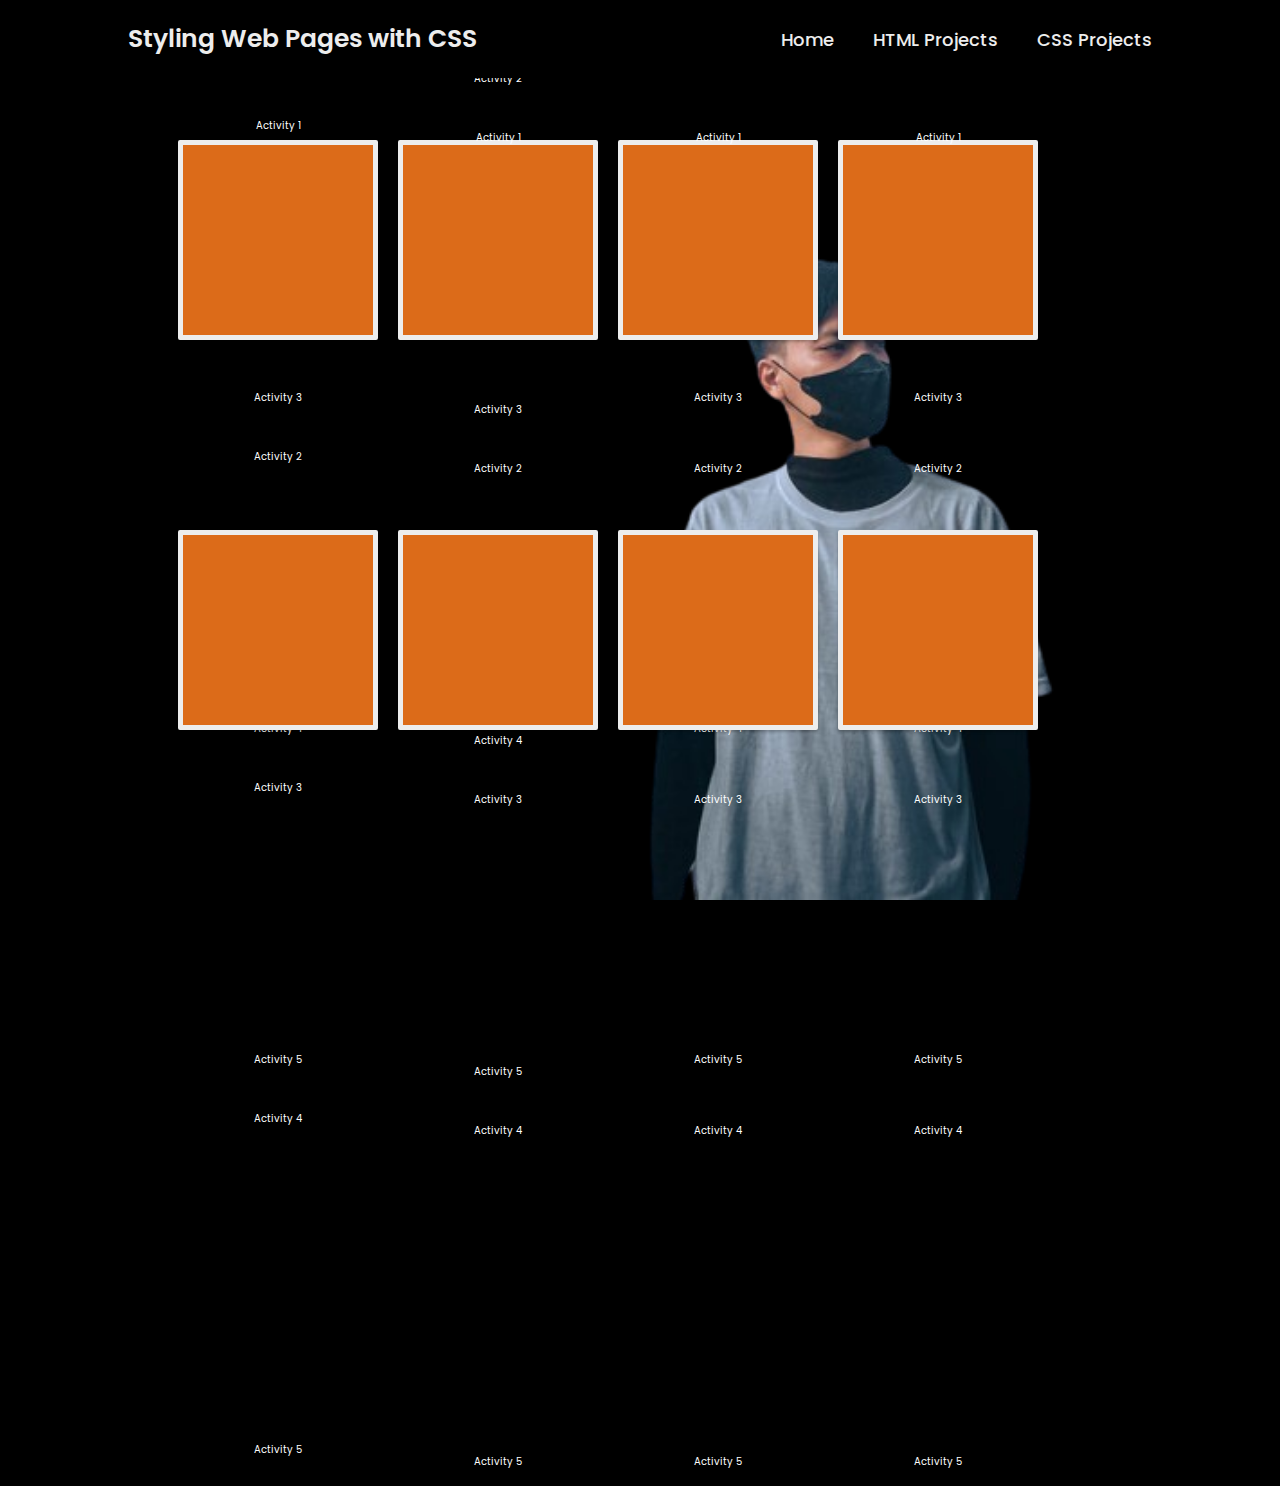
<file: cssprojects copy.html>
<!DOCTYPE html>
    <html>
        <head>
            <meta charset="UTF-8">
        <meta http-equiv="X-UA-Compatible" content="IE-Edge">
        <meta name="viewport" content="width-device-width, initial-scale=1.0">
        <link rel="stylesheet" href="styles.css">
        <link href='https://unpkg.com/boxicons@2.1.4/css/boxicons.min.css' rel='stylesheet'>
        </head>
<body>
    <header class="header">
        <a href=# class="logo">Styling Web Pages with CSS</a>

        <nav class="navbar">
            <a href="index.HTML">Home</a>
            <a href="htmlprojects.html">HTML Projects</a>
            <a href="cssprojects.html">CSS Projects</a>
           
        </nav>
    </header>
    <div class="container">
 

      <div class="card">
  <h3>CSS Border Activity</h3>
  <p><a href="cssfiles/CSS Border/CSSBorder_1.html">Activity 1</a></p>
  <p><a href="cssfiles/CSS Border/CSSBorder_2.html">Activity 2</a></p>
  <p><a href="cssfiles/CSS Border/CSSBorder_3.html">Activity 3</a></p>
  <p><a href="cssfiles/CSS Border/CSSBorder_4.html">Activity 4</a></p>
  <p><a href="cssfiles/CSS Border/CSSBorder_5.html">Activity 5</a></p>
</div>

<div class="card">
  <h3>Css Box Model Activity</h3>
  <p><a href="cssfiles/CSS BOXMODEL/Css_1.html">Activity 1</a></p>
  <p><a href="cssfiles/CSS BOXMODEL/css_2.html">Activity 2</a></p>
  <p><a href="cssfiles/CSS BOXMODEL/Css_3.html">Activity 3</a></p>
  <p><a href="cssfiles/CSS BOXMODEL/Css_4.html">Activity 4</a></p>
  <p><a href="cssfiles/CSS BOXMODEL/css_5.html">Activity 5</a></p>
</div>

<div class="card">
  <h3>Css Fonts Activity</h3>
  <p><a href="cssfiles/CSS Fonts/CSSfontweb_1.html">Activity 1</a></p>
  <p><a href="cssfiles/CSS Fonts/CssFontweb_2.html">Activity 2</a></p>
  <p><a href="cssfiles/CSS Fonts/Cssfonotweb_3.html">Activity 3</a></p>
  <p><a href="cssfiles/CSS Fonts/Csssfontweb_4.html">Activity 4</a></p>
  <p><a href="cssfiles/CSS Fonts/CSSfontweb_5.html">Activity 5</a></p>
</div>

<div class="card">
  <h3>CSS Border Activity</h3>
  <p><a href="cssfiles/CSS modifying font size/cssFont_1.html">Activity 1</a></p>
  <p><a href="cssfiles/CSS modifying font size/cssFont_2.html">Activity 2</a></p>
  <p><a href="cssfiles/CSS modifying font size/cssFont_3.html">Activity 3</a></p>
  <p><a href="cssfiles/CSS modifying font size/cssfont_4.html">Activity 4</a></p>
  <p><a href="cssfiles/CSS modifying font size/cssFont_5.html">Activity 5</a></p>
</div>
 
<div class="card">
    <h3>Css Lay-out Activity</h3>
    <p><a href="cssfiles/css Layout/Csslayout_1.html">Activity 1</a></p>
    <p><a href="cssfiles/css Layout/csslayout_2.html">Activity 2</a></p>
    <p><a href="cssfiles/css Layout/csslayout_3.html">Activity 3</a></p>
    <p><a href="cssfiles/css Layout/csslayout_4.html">Activity 4</a></p>
    <p><a href="cssfiles/css Layout/csslayout_5.html">Activity 5</a></p>
    </div>

    <div class="card">
      <h3>Css modifying font size Activity</h3>
      <p><a href="cssfiles/CSS Fonts/CSSfontweb_1.html">Activity 1</a></p>
      <p><a href="cssfiles/CSS Fonts/CssFontweb_2.html">Activity 2</a></p>
      <p><a href="cssfiles/CSS Fonts/Cssfonotweb_3.html">Activity 3</a></p>
      <p><a href="cssfiles/CSS Fonts/Csssfontweb_4.html">Activity 4</a></p>
      <p><a href="cssfiles/CSS Fonts/cssFonts_5.html">Activity 5</a></p>
      </div>

      <div class="card">
        <h3>css Selectors Activity</h3>
        <p><a href="cssfiles/CSS Selectors/CSS2_1.html">Activity 1</a></p>
        <p><a href="cssfiles/CSS Selectors/CSS2_2.html">Activity 2</a></p>
        <p><a href="cssfiles/CSS Selectors/CSS2_3.html">Activity 3</a></p>
        <p><a href="cssfiles/CSS Selectors/CSS2_4.html">Activity 4</a></p>
        <p><a href="cssfiles/CSS Selectors/CSS2_5.html">Activity 5</a></p>
        </div>

        <div class="card">
          <h3>CSS Backgrounds Activity</h3>
          <p><a href="cssfiles/CSSbackground color/cssbackcolor_1.html">Activity 1</a></p>
          <p><a href="cssfiles/CSSbackground color/cssbackImage_2.html">Activity 2</a></p>
          <p><a href="cssfiles/CSSbackground color/cssbackImage_3.html">Activity 3</a></p>
          <p><a href="cssfiles/CSSbackground color/cssbackImage_4.html">Activity 4</a></p>
          <p><a href="cssfiles/CSSbackground color/cssbackImage_5.html">Activity 5</a></p>
          </div>
</div>
          
</body>
 </html>
</file>
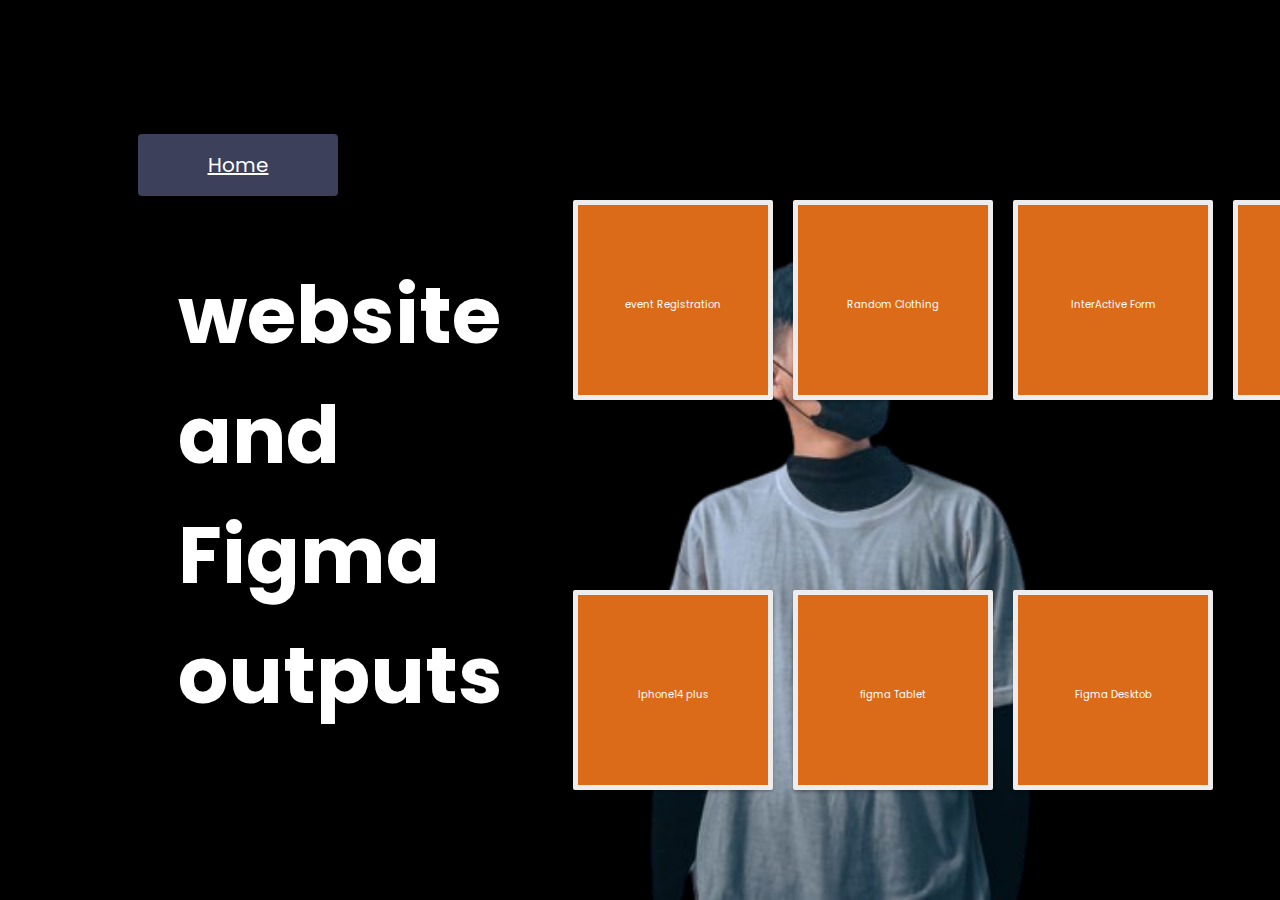
<file: projects.html>
<!DOCTYPE html>
    <html>
        <head>
            <meta charset="UTF-8">
        <meta http-equiv="X-UA-Compatible" content="IE-Edge">
        <meta name="viewport" content="width-device-width, initial-scale=1.0">
        <link rel="stylesheet" href="styles.css">
        <link href='https://unpkg.com/boxicons@2.1.4/css/boxicons.min.css' rel='stylesheet'>
        </head>
<body>
    <header class="header">
       <button>
        <a href="index.html">Home</a>
       </button>
        
        </nav>
    </header>
    <div class="container">
 <h1>website and Figma outputs</h1>
        <div class="container">
            <div class="card">
                <a href="https://renantelirio.github.io/eventreserve/?fbclid=IwZXh0bgNhZW0CMTAAAR0zvpTw9n7whWWHKfm4fPmLBuC_08u7o5WyQGE6s-DG08apHSnQ4jFCOok_aem_AVokEml8k-Lk5BA52aaKw-d4kFjtzHdQfm8MOQKZVc5QwMt0NhUAFEnFAj13xshX0TxK_SbfoNJzzQbarXKO7Nxr">event Registration</a>
            </div>
            <div class="card">
              <a href="https://renantelirio.github.io/prod-ecomerce/?fbclid=IwZXh0bgNhZW0CMTAAAR10w5E96fTebwtRqIztK5uW4MW1Khs-8Uny0BtJ8NQ8EWm1af65NMw1o0A_aem_AVru8SSYNQouNWezI1MzTfeivGE0TQ9gJUScY-WjNT7P7MaCzM2K5LrcdIdb-ETO4-aZ1iQwhPtkQ8qubSEAGTa5">Random Clothing</a>
            </div>
            <div class="card">
                <a href="https://renantelirio.github.io/form-validation/?fbclid=IwZXh0bgNhZW0CMTAAAR1kwC_IsO_KIHWcBiYbdZyCEWySZnCR5woRts6ulYOGK8am2Y1xipan0_Q_aem_AVoK5krtIiU8B5KiW6dMhxlX-BwB8eGDIAteAH_1XDvKXElEHWIK7khDXd_igiNOkHjYQxEgHcwPUBD9jqyfw8Mb">InterActive Form</a>
            </div>

            <div class="card">
                <a href="https://renantelirio.github.io/image-slider/?fbclid=IwZXh0bgNhZW0CMTAAAR0Jqalvk9so0fEfNVXXAQdbdijAFhj-oANuAncIEJxGp0LBfPxezbImWXk_aem_AVqZhLVO9xTxso0R55S7Dupk12nTR3x2UOxerKg5EhGbOoKvKNvKH5c0w2eoBJ3qSeZP5JR_lq26mk9TUbj3AIVs">Image Slider</a>
            </div>
            <div class="card">
                <a href="https://www.figma.com/proto/DCYBZf2iiCuFMylXXW3YEM/Untitled?page-id=0%3A1&node-id=1-14&viewport=301%2C-112%2C0.21&t=cqRL2wOv7YQujsnZ-1&scaling=scale-down&starting-point-node-id=1%3A14">Iphone14 plus </a>
            </div>
            <div class="card">
                <a href="https://www.figma.com/proto/5IzTzrEIvB1OnLIqMg0fsz/Untitled?page-id=0%3A1&node-id=14-5&viewport=-212%2C-24%2C0.19&t=qKvN7lU4r3hK8AbG-1&scaling=scale-down&starting-point-node-id=14%3A5">figma Tablet</a>
            </div>
            <div class="card">
                <a href="https://www.figma.com/proto/tXYu0ayuZwqSjBNHoec3NA/Untitled?page-id=0%3A1&node-id=10-71&viewport=113%2C168%2C0.05&t=LEDaO10PvaDlmEMt-1&scaling=scale-down&starting-point-node-id=10%3A3">Figma Desktob</a>
            </div>
        </div>

                 
      
          
</body>
 </html>
</file>
<file: styles.css>
@import url('https://fonts.googleapis.com/css2?family=Poppins:wght@300;400;500;600;700;800;900&display=swap');
    * {
        margin:0;
        padding:0;
        box-sizing: border-box;
        font-family: 'Poppins', sans-serif;
    }
.home{
  height: 100vh;
  background: url('code.jpg') no-repeat;
  background-size: cover;
  background-position: center;
  background-attachment: fixed;
  display: flex;
  align-items: center;
  padding: 0 10px;
}
.home-content{
  max-width: 600px;
}
.home-content h1{
  position: center;
  font-size: 56px;
  font-weight: 700;
  line-height: 1.2;
  color: goldenrod;
}
header :hover{
  transform: scale(1.06);
  animation-delay: 2s;
}
.home-content h1::before{
  content: '';
  position: absolute;
  top: 0;
  right: 0;
  width: 100%;
  height: 100%;
  animation: ShowRight 1s ease forwards;
  background: transparent;
  animation-delay: 10s;
}
.home-content h3{
  position: relative;
  font-size: 32px;
  font-weight: 700;
  color: white;
}
.home-content p{
  position: relative;
  font-size: 16px;
  margin: 20px 0 40px;
  color: white;
}
.header{
position: fixed;
outline: orange;
outline-width: 10vh;
  top: 0;
  left: 0;
  width: 100%;
  padding: 20px 10%;
  background: black;
  display: flex;
  justify-content: space-between;
  align-items: center;
  z-index: 100;
}
header a{
    font: arial;
    color: #FFFFFF;
    font-size: 20px;
}
body {
  background-image:url(photo/ren-removebg-preview.png);
  background-repeat: no-repeat;
  background-color: #000000;
  background-size: 100vh;
  height: 500px; 
  background-attachment: fixed;
  background-position: right;
  display:flex;
  padding: 0 10%;
}
.logo{
  font-size: 25px;
  color: #ededed;
  text-decoration: none;
  font-weight: 600;
}
.navbar a{
font-size: 18px;
color: #ededed;
text-decoration: none;
font-weight: 500;
margin-left: 35px;
}
.navbar a:hover{
color: #00abf0;
}
.card{
 display: inline-block;
 padding: 20px;
 border: 5px solid #ededed;
 border-radius: 5px;
 box-shadow: 0.1rem 0.1rem black;
 transition: all.3s ease;
 overflow: visible;
 width: 200px;
 height: 280px;
 margin: 10px 10px 10px 24px;
 background-color: black;
 
}
.card h3{
  font-family: 'poppins', sans-serif;
  font-weight: lighter;
  color: #ededed;
  text-align: center;
  font-size: 15px;
}

.card a{
  text-decoration: none;
  color: white;
  font-family: 'poppins';
  font-size: 10px;
}
.card p{
  text-align: center;
  margin-top: 5px;
}
.card:hover {
  border-color: #008bf8;
 box-shadow: 0 4px 18px 0 rgba(0, 0, 0, 0.25);
  transform: scale(1.04) rotate(1deg);
}
.container{
  height: 90vh;
  display: grid;
  grid-template-columns: repeat(2, 1fr);
  padding: 30px 20px;
  grid-column-gap: 20px;
  grid-row-gap: 30px;
}

.container .card{
  grid-template-columns:(4, 1fr);
  gap:5em;
  display: grid;
  place-content: center;
}
.logo ::before{
  content: '';
  position: absolute;
  top: 0%;
  right: 0;
  width: 100%;
  height: 100%;
  animation: showright 1s ease forwards;
  animation-delay: .4s;
}
.home-content h1{
  transform: scale(1.06);
}
.home-content h3::before{
  content: '';
  position: absolute;
  top: 0;
  right: 0;
  width: 100%;
  height: 100%;
  animation: showright 1s ease forwards;
  animation-delay: 5s;
}
.home-content::before{
  content: '';
  position: absolute;
  top: 0;
  right: 0;
  width: 100%;
  height: 100%;
  animation: showright 1s ease forwards;
  animation-delay: 1s;
}
button {
    display: inline-block;
    border-radius: 4px;
    background-color: #3d405b;
    border: none;
    color: #FFFFFF;
    text-align: center;
    font-size: 17px;
    padding: 16px;
    width: 200px;
    transition: all 0.5s;
    cursor: pointer;
    margin: 10px;
    position: absolute;
    margin-top: 300px;
    a{
        color: #FFFFFF;
    }
   }
   
   button a {
    cursor: pointer;
    display: inline-block;
    position: relative;
    transition: 0.5s;
   }
   
   button a:after {
    content: '»';
    position: absolute;
    opacity: 0;
    top: 0;
    right: -15px;
    transition: 0.5s;
    color: orange;
   }
   
   button:hover a {
    padding-right: 15px;
   }
   
   button:hover a:after {
    opacity: 1;
    right: 0;
   }
   .container {
    display: flex;
    align-items: center;
    justify-content: center;
    margin: 30px;
  }
  
  .card {
    margin: 0%;
    background: #DC6B19;
    width: 200px;
    height: 200px;
    box-shadow: 0 2px 3px 0px rgba(0, 0, 0, 0.25);
    border-radius: 2px;
    transition: .2s all;
    cursor: pointer;
    align-items: center;
    text-align: center;
    font-size: 50px;
    padding-top: 30px;
  }
  
  .card > span {
    display: block;
    margin: auto;
    max-width: 40px;
  }
  
  .container:hover .card {
    filter: blur(3px);
    opacity: .5;
    transform: scale(.98);
    box-shadow: none;
  }
  
  .container:hover .card:hover {
    transform: scale(1);
    filter: blur(0px);
    opacity: 1;
    box-shadow: 0 8px 20px 0px rgba(0, 0, 0, 0.125);
    width: 300px;
    height: 300px;
    color: #DC6B19;
  }
  image{
    width: 300px;
  }
  h1{
   font-size: 80px;
    color: #FFFFFF;
  }
  @import url('https://fonts.googleapis.com/css2?family=Poppins:wght@300;400;500;600;700;800;900&display=swap');
  * {
      margin:0;
      padding:0;
      box-sizing: border-box;
      font-family: 'Poppins', sans-serif;
  }
.home{
height: 100vh;
background: url('code.jpg') no-repeat;
background-size: cover;
background-position: center;
background-attachment: fixed;
display: flex;
align-items: center;
padding: 0 10px;
}
.home-content{
max-width: 600px;
}
.home-content h1{
position: center;
font-size: 56px;
font-weight: 700;
line-height: 1.2;
color: goldenrod;
}
header :hover{
transform: scale(1.06);
animation-delay: 2s;
}
.home-content h1::before{
content: '';
position: absolute;
top: 0;
right: 0;
width: 100%;
height: 100%;
animation: ShowRight 1s ease forwards;
background: transparent;
animation-delay: 10s;
}
.home-content h3{
position: relative;
font-size: 32px;
font-weight: 700;
color: white;
}
.home-content p{
position: relative;
font-size: 16px;
margin: 20px 0 40px;
color: white;
}
.header{
position: fixed;
outline: orange;
outline-width: 10vh;
top: 0;
left: 0;
width: 100%;
padding: 20px 10%;
background: black;
display: flex;
justify-content: space-between;
align-items: center;
z-index: 100;
}
header a{
  font: arial;
  color: #FFFFFF;
  font-size: 20px;
}
body {
background-image:url(photo/ren-removebg-preview.png);
background-repeat: no-repeat;
background-color: #000000;
background-size: 100vh;
height: 500px; 
background-attachment: fixed;
background-position: right;
display:flex;
padding: 0 10%;
}
.logo{
font-size: 25px;
color: #ededed;
text-decoration: none;
font-weight: 600;
}
.navbar a{
font-size: 18px;
color: #ededed;
text-decoration: none;
font-weight: 500;
margin-left: 35px;
}
.navbar a:hover{
color: #00abf0;
}
.card{
display: inline-block;
padding: 20px;
border: 5px solid #ededed;
border-radius: 5px;
box-shadow: 0.1rem 0.1rem black;
transition: all.3s ease;
overflow: visible;
width: 200px;
height: 280px;
margin: 10px 10px 10px 24px;
background-color: black;

}
.card h3{
font-family: 'poppins', sans-serif;
font-weight: lighter;
color: #ededed;
text-align: center;
font-size: 15px;
}

.card a{
text-decoration: none;
color: white;
font-family: 'poppins';
font-size: 10px;
}
.card p{
text-align: center;
margin-top: 5px;
}
.card:hover {
border-color: #008bf8;
box-shadow: 0 4px 18px 0 rgba(0, 0, 0, 0.25);
transform: scale(1.04) rotate(1deg);
}
.container{
height: 90vh;
display: grid;
grid-template-columns: repeat(4, 1fr);
padding: 30px 20px;
grid-column-gap: 20px;
grid-row-gap: 30px;
}

.container .card{
gap:5em;
display: grid;
place-content: center;
}
.logo ::before{
content: '';
position: absolute;
top: 0%;
right: 0;
width: 100%;
height: 100%;
animation: showright 1s ease forwards;
animation-delay: .4s;
}
.home-content h1{
transform: scale(1.06);
}
.home-content h3::before{
content: '';
position: absolute;
top: 0;
right: 0;
width: 100%;
height: 100%;
animation: showright 1s ease forwards;
animation-delay: 5s;
}
.home-content::before{
content: '';
position: absolute;
top: 0;
right: 0;
width: 100%;
height: 100%;
animation: showright 1s ease forwards;
animation-delay: 1s;
}
button {
  display: inline-block;
  border-radius: 4px;
  background-color: #3d405b;
  border: none;
  color: #FFFFFF;
  text-align: center;
  font-size: 17px;
  padding: 16px;
  width: 200px;
  transition: all 0.5s;
  cursor: pointer;
  margin: 10px;
  position: absolute;
  margin-top: 300px;
  a{
      color: #FFFFFF;
  }
 }
 
 button a {
  cursor: pointer;
  display: inline-block;
  position: relative;
  transition: 0.5s;
 }
 
 button a:after {
  content: '»';
  position: absolute;
  opacity: 0;
  top: 0;
  right: -15px;
  transition: 0.5s;
  color: orange;
 }
 
 button:hover a {
  padding-right: 15px;
 }
 
 button:hover a:after {
  opacity: 1;
  right: 0;
 }
 .container2 {
  display: flex;
  align-items: center;
  justify-content: center;
  margin: 30px;
}

.card {
  margin: 0%;
  background: #DC6B19;
  width: 200px;
  height: 200px;
  box-shadow: 0 2px 3px 0px rgba(0, 0, 0, 0.25);
  border-radius: 2px;
  transition: .2s all;
  cursor: pointer;
  align-items: center;
  text-align: center;
  font-size: 50px;
  padding-top: 30px;
}

.card > span {
  display: block;
  margin: auto;
  max-width: 40px;
}

.container2:hover .card {
  filter: blur(3px);
  opacity: .5;
  transform: scale(.98);
  box-shadow: none;
}

.container:hover .card:hover {
  transform: scale(1);
  filter: blur(0px);
  opacity: 1;
  box-shadow: 0 8px 20px 0px rgba(0, 0, 0, 0.125);
  width: 300px;
  height: 300px;
  color: #DC6B19;
}
image{
  width: 300px;
}
h1{
  color: #FFFFFF;
}
</file>
